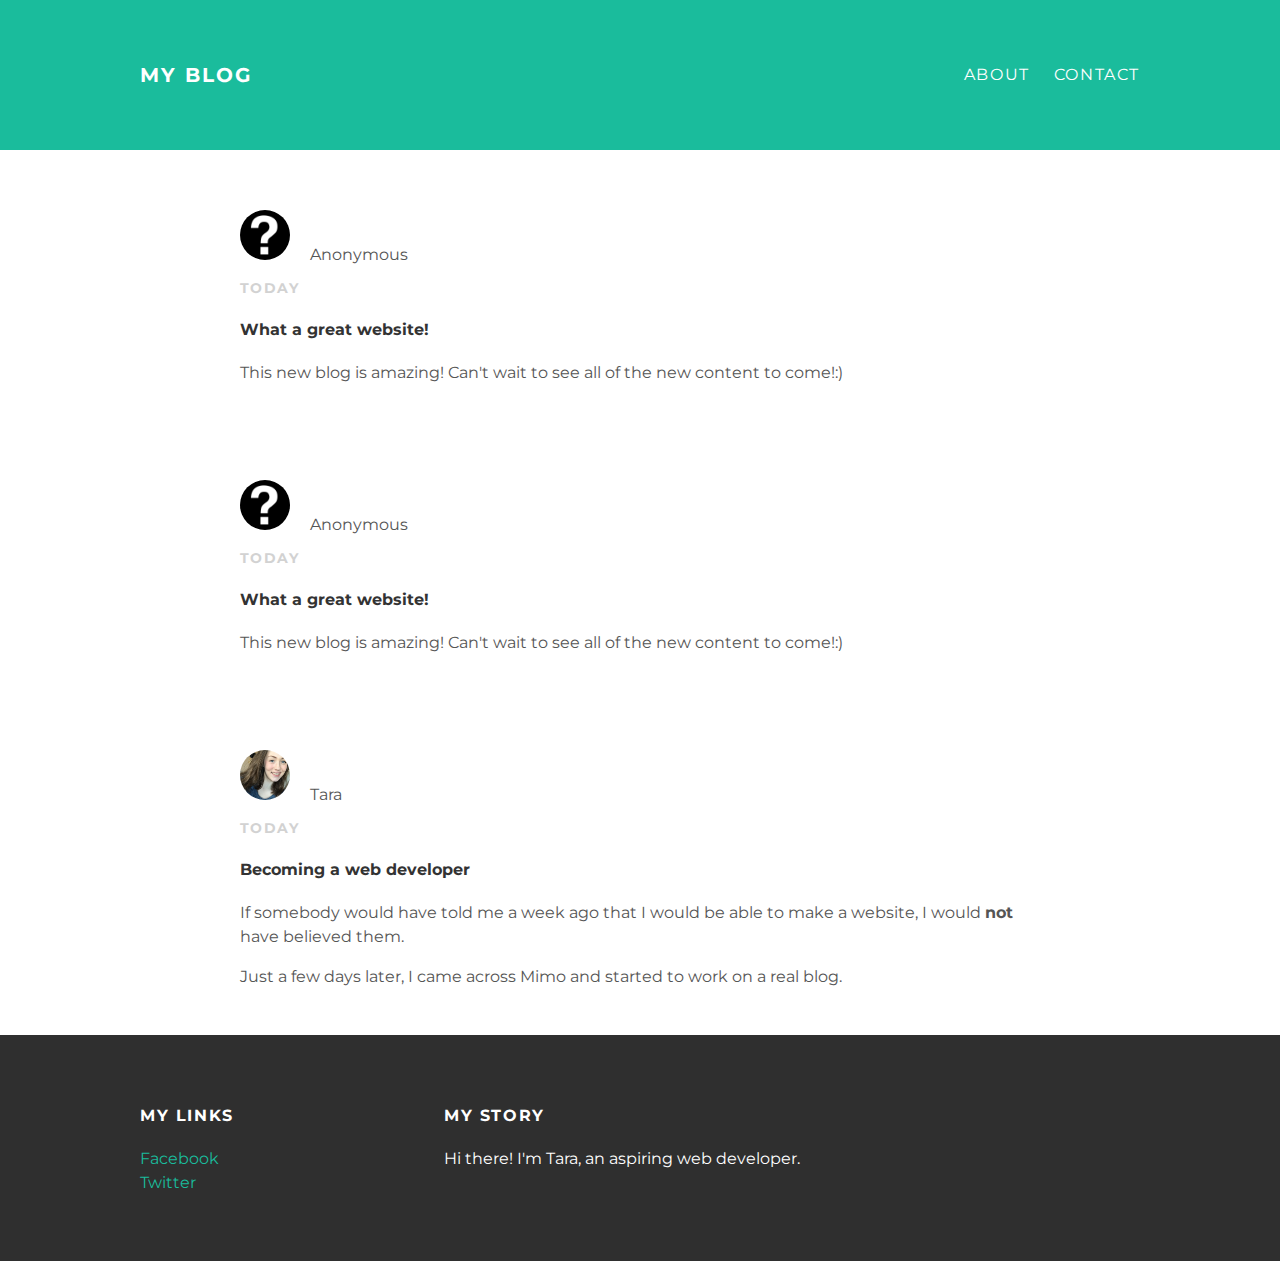
<file: index.html>
<!doctype html>
<html>
  <head>
    <title>My blog</title>
    <link rel="stylesheet" type="text/css" href="styles.css">
  </head>
  <body>
    <div id="header">
      <div class="container">
        <a id="header-title" href="index.html">My Blog</a>
        <ul id="header-nav">
          <li><a href="about.html">About</a></li>
          <li><a href="mailto:taraforletta@gmail.com">Contact</a></li>
        </ul>
      </div>
    </div>
    <div id="content">
      <div class="post-container">
        <div class="post">
          <div class="post-author">
            <img src="Anonymous.jpg">
            <span>Anonymous</span>
          </div>
          <p class="post-date">Today</p>
          <h4 class="post-title">What a great website!</h4>
          <div class="post-content">
            <p>This new blog is amazing! Can't wait to see all of the new content to come!:)</p>
          </div>
        </div>
      </div>
    
      <div class="post-container">
        <div class="post">
          <div class="post-author">
            <img src="Anonymous.jpg">
            <span>Anonymous</span>
          </div>
          <p class="post-date">Today</p>
          <h4 class="post-title">What a great website!</h4>
          <div class="post-content">
            <p>This new blog is amazing! Can't wait to see all of the new content to come!:)</p>
          </div>
        </div>
      </div>
      <div class="post-container">
        <div class="post">
          <div class="post-author">
            <img src="me.png">
            <span>Tara</span>
          </div>
          <p class="post-date">Today</p>
          <h4 class="post-title">Becoming a web developer</h4>
          <div class="post-content">
            <p>If somebody would have told me a week ago that I would be able to make a website,
            I would <strong>not</strong> have believed them.</p>
            <p>Just a few days later, I came across Mimo and started
              to work on a real blog.</p>
          </div>
        </div>
      </div>
    </div>
    <div id="footer">
      <div class="container">
        <div class="column">
          <h4>My Links</h4>
          <p>
            <a href="https://www.facebook.com/tara.forletta">Facebook</a>
            <br>
            <a href="https://twitter.com/taraforletta">Twitter</a>
          </p>
        </div>
        <div class="column">
          <h4>My Story</h4>
          <p>Hi there! I'm Tara, an aspiring web developer.</p>
        </div>
      </div>
    </div>
  </body>
</html>
</file>
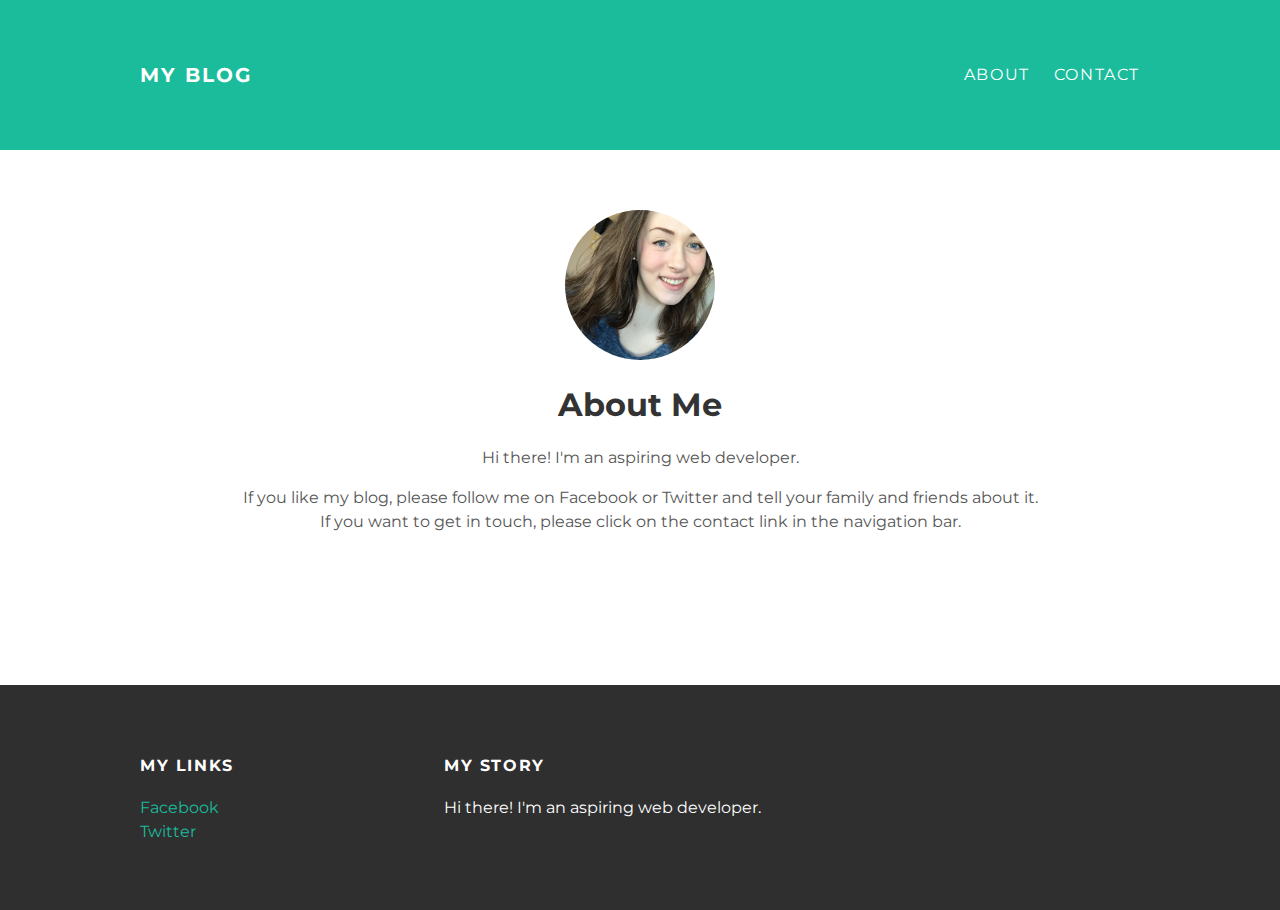
<file: about.html>
<!DOCTYPE html>
<html>
  <head>
    <title>My blog</title>
    <link rel="stylesheet" type="text/css" href="styles.css">
  </head>
  <body>
    <div id="header">
      <div class="container">
        <a id="header-title" href="index.html">My Blog</a>
        <ul id="header-nav">
          <li><a href="about.html">About</a></li>
          <li><a href="mailto:taraforletta@gmail.com">Contact</a></li>
        </ul>
      </div>
    </div>
    <div id="content">
      <div class="container">
        <div class="about">
          <div class="about-author">
            <img src="me.png">
          </div>
          <div>
          <h1 class="about-title">About Me</h1>
            <div class="about-content">
              <p>Hi there! I'm an aspiring web developer.</p>
              <p>If you like my blog, please follow me on Facebook
                or Twitter and tell your family and friends about it.
                If you want to get in touch, please click on the contact
                link in the navigation bar.</p>
            </div>
          </div>
        </div>
      </div>
    </div>
    <div id="footer">
      <div class="container">
        <div class="column">
          <h4>My Links</h4>
          <p>
            <a href="https://www.facebook.com/tara.forletta">Facebook</a>
            <br>
            <a href="https://twitter.com/taraforletta">Twitter</a>
          </p>
        </div>
        <div class="column">
          <h4>My Story</h4>
          <p>Hi there! I'm an aspiring web developer.</p>
        </div>
      </div>
    </div>
  </body>
</html>
</file>
<file: styles.css>
@import url(http://fonts.googleapis.com/css?family=Montserrat:400,700);
body {
  color: #555;
  margin: 0;

  font-family: 'Montserrat', sans-serif;
}
#header {
  background-color: #1abc9c;
  height: 150px;
  line-height: 150px;
}
#header a {
  color: white;
  text-decoration: none;
  text-transform: uppercase;
  letter-spacing: 0.1em;
}
#header a:hover {
  color: #222;
}
#header-title {
  display: block;
  float: left;
  font-size: 20px;
  font-weight: bold;
}
#header-nav {
  display: block;
  float: right;
  margin-top: 0;
}
#header-nav li {
  display: inline;
  padding-left: 20px;
}
.container {
  max-width: 1000px;
  margin: 0 auto;
}
#footer {
  background-color: #2f2f2f;
  padding: 50px 0;
  margin-top: 75px;
}
.column {
  min-width: 300px;
  display: inline-block;
  vertical-align: top;
}
#footer h4 {
  color: white;
  text-transform: uppercase;
  letter-spacing: 0.1em;
}
#footer p {
  color: white;
}
a {
  color: #1abc9c;
  text-decoration: none;
}
a:hover {
  color: #F6A623;
}
.post {
  max-width: 800px;
  margin: 0 auto;
  padding: 60px 0;
}
.post-author img {
  width: 50px;
  height: 50px;
  veritcal-align: middle;
}
.post-author > span {
  margin-left: 16px;
}
.post-date {
  color: #D2D2D2;

  font-size: 14px;
  font-weight: bold;
  text-transform: uppercase;
  letter-spacing: 0.1em;
}
h1, h2, h3, h4 {
  color: #333
}
p {
  line-height: 1.5;
}
.post, .about {
  max-width: 800px;
  margin: 0 auto;
  padding: 60px 0;
}
.post, .about-author img {
  width: px;
  height: 150px;
}
.about {
  text-align: center;
}
.post-author img, .about-author img {
  border-radius: 50%;
}
</file>
